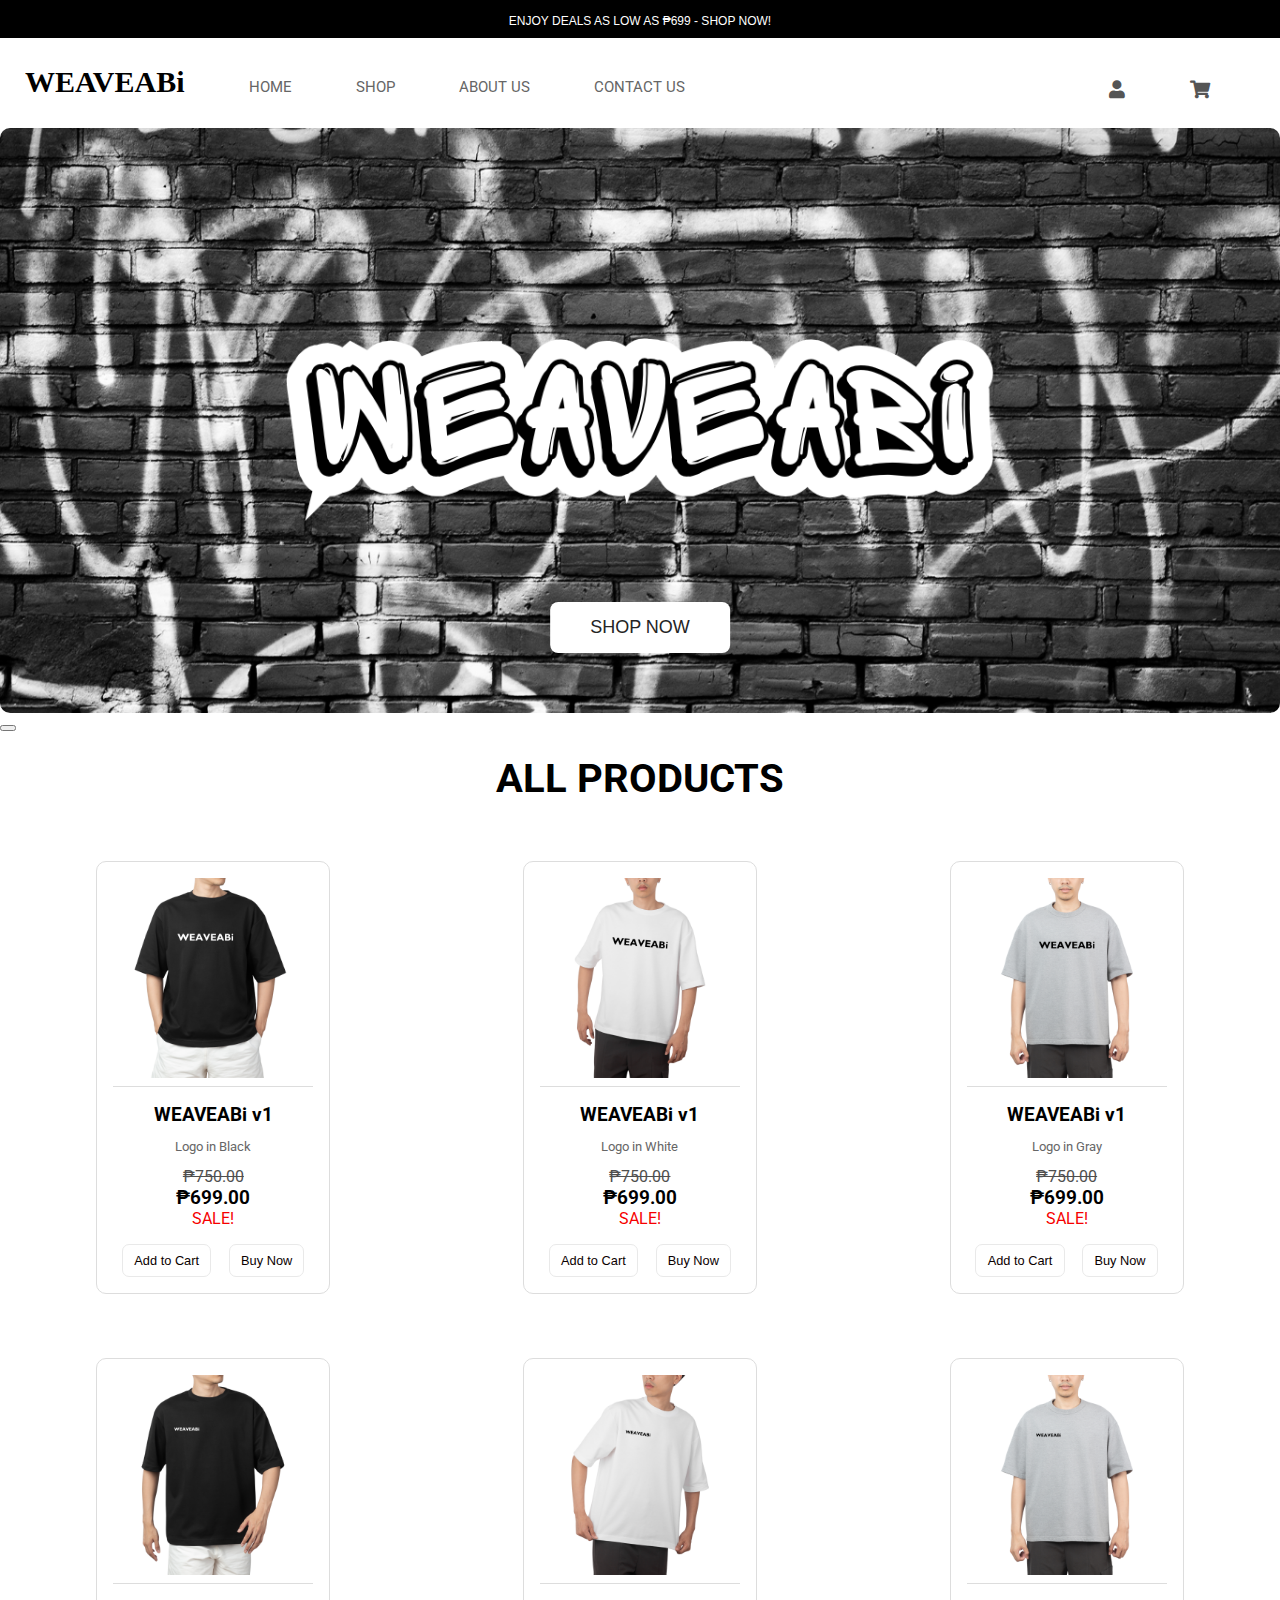
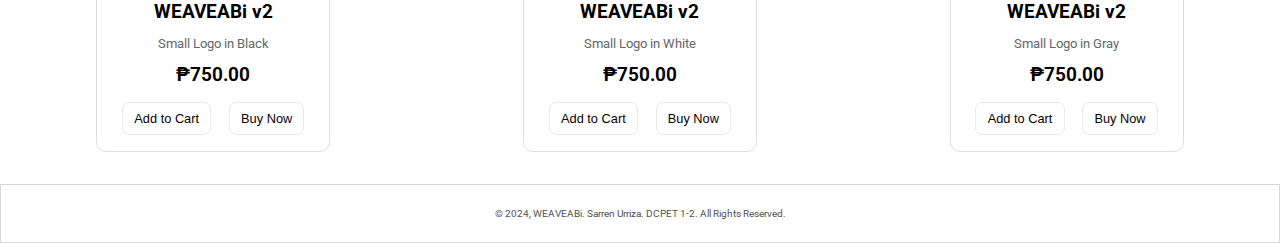
<file: index.html>
<!DOCTYPE html>
<html lang="en">
    <head>
        <meta charset="utf-8"/>
        <meta content="width=device-width, initial-scale=1.0" name="viewport">
        <title>Clothing Line</title>
        <link rel="stylesheet" href="style.css">
        <link rel="stylesheet" href="https://cdnjs.cloudflare.com/ajax/libs/font-awesome/5.15.3/css/all.min.css">
        <link href="https://fonts.googleapis.com/css2?family=Roboto:wght@400;700&display=swap" rel="stylesheet">
    </head>

    <body>
        <header>
            <a href="shop.html">ENJOY DEALS AS LOW AS ₱699 - SHOP NOW!</a>
        </header>

        <nav>
            <div>
            <a class="logo" href="index.html">WEAVEABi</a>
            <a href="index.html">HOME</a>
            <a href="shop.html">SHOP</a>
            <a href="about.html">ABOUT US</a>
            <a href="contact.html">CONTACT US</a>
            </div>
            <div class="icons">
            <a href="#"><i class="fas fa-user"></i></a>
            <a href="#"><i class="fas fa-shopping-cart"></i></a>
            </div>
        </nav>

        <div class="hero">
            <div class="hero-bg"></div>
            <div class="button"><button><a href="shop.html">SHOP NOW</a></button></div>
        </div>
        
        <div class="allproducts-container">
            <h1>ALL PRODUCTS</h1>
        </div>

        <section class="products">
            <div class="product">
                <img alt="A stylish red dress on a mannequin" height="300" src="clothes/WEAVEABi (2).png" width="300"/>
                <h2>WEAVEABi v1</h2>
                <p>Logo in Black</p>
                <div class="price">₱750.00</div>
                <div class="price1">₱699.00</div>
                <div class="price2">SALE!</div>
                <div class="buttons"><button>Add to Cart</button><button>Buy Now</button></div>
            </div>

            <div class="product">
                <img alt="A stylish red dress on a mannequin" height="300" src="clothes/WEAVEABi (3).png" width="300"/>
                <h2>WEAVEABi v1</h2>
                <p>Logo in White</p>
                <div class="price">₱750.00</div>
                <div class="price1">₱699.00</div>
                <div class="price2">SALE!</div>
                <div class="buttons"><button>Add to Cart</button><button>Buy Now</button></div>
            </div>
            
            <div class="product">
                <img alt="A stylish red dress on a mannequin" height="300" src="clothes/WEAVEABi (5).png" width="300"/>
                <h2>WEAVEABi v1</h2>
                <p>Logo in Gray</p>
                <div class="price">₱750.00</div>
                <div class="price1">₱699.00</div>
                <div class="price2">SALE!</div>
                <div class="buttons"><button>Add to Cart</button><button>Buy Now</button></div>
            </div>
        </section>

        <section class="products">
            <div class="product">
                <img alt="A stylish red dress on a mannequin" height="300" src="clothes/WEAVEABi (1).png" width="300"/>
                <h2>WEAVEABi v2</h2>
                <p> Small Logo in Black</p>
                <div class="price1">₱750.00</div>
                <div class="buttons"><button>Add to Cart</button><button>Buy Now</button></div>
            </div>

            <div class="product">
                <img alt="A stylish red dress on a mannequin" height="300" src="clothes/WEAVEABi (4).png" width="300"/>
                <h2>WEAVEABi v2</h2>
                <p>Small Logo in White</p>
                <div class="price1">₱750.00</div>
                <div class="buttons"><button>Add to Cart</button><button>Buy Now</button></div>
            </div>
            
            <div class="product">
                <img alt="A stylish red dress on a mannequin" height="300" src="clothes/WEAVEABi (6).png" width="300"/>
                <h2>WEAVEABi v2</h2>
                <p>Small Logo in Gray</p>
                <div class="price1">₱750.00</div>
                <div class="buttons"><button>Add to Cart</button><button>Buy Now</button></div>
            </div>
        </section>
  <footer>
   <p>
    © 2024, WEAVEABi. Sarren Urriza. DCPET 1-2. All Rights Reserved.
   </p>
  </footer>
 </body>
</html>
</file>
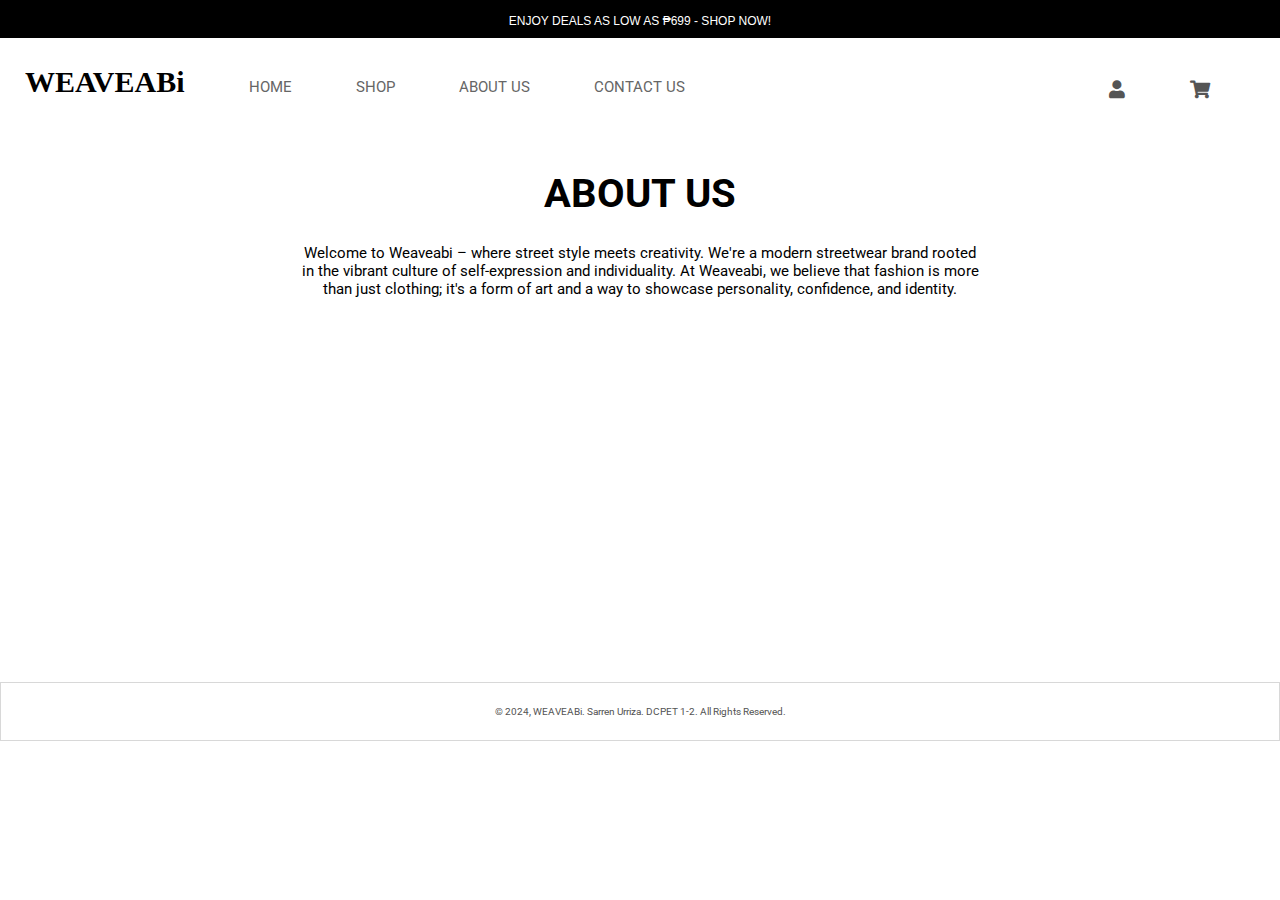
<file: about.html>
<!DOCTYPE html>
<html lang="en">
    <head>
        <meta charset="utf-8"/>
        <meta content="width=device-width, initial-scale=1.0" name="viewport">
        <title>Clothing Line</title>
        <link rel="stylesheet" href="style.css">
        <link rel="stylesheet" href="https://cdnjs.cloudflare.com/ajax/libs/font-awesome/5.15.3/css/all.min.css">
        <link href="https://fonts.googleapis.com/css2?family=Roboto:wght@400;700&display=swap" rel="stylesheet">
    </head>

    <body>
        <header>
            <a href="shop.html">ENJOY DEALS AS LOW AS ₱699 - SHOP NOW!</a>
        </header>

        <nav>
            <div>
            <a class="logo" href="index.html">WEAVEABi</a>
            <a href="index.html">HOME</a>
            <a href="shop.html">SHOP</a>
            <a href="about.html">ABOUT US</a>
            <a href="contact.html">CONTACT US</a>
            </div>
            <div class="icons">
            <a href="#"><i class="fas fa-user"></i></a>
            <a href="#"><i class="fas fa-shopping-cart"></i></a>
            </div>
        </nav>

        <div class="about">
            <h1>ABOUT US</h1>
        </div>

        <div class="about1">
            <p>Welcome to Weaveabi – where street style meets creativity. We're a modern streetwear brand rooted <br>in the vibrant culture of self-expression and individuality. At Weaveabi, we believe that fashion is more <br> than just clothing; it's a form of art and a way to showcase personality, confidence, and identity.</p>
        </div>
  <footer>
   <p>
    © 2024, WEAVEABi. Sarren Urriza. DCPET 1-2. All Rights Reserved.
   </p>
  </footer>
 </body>
</html>
</file>
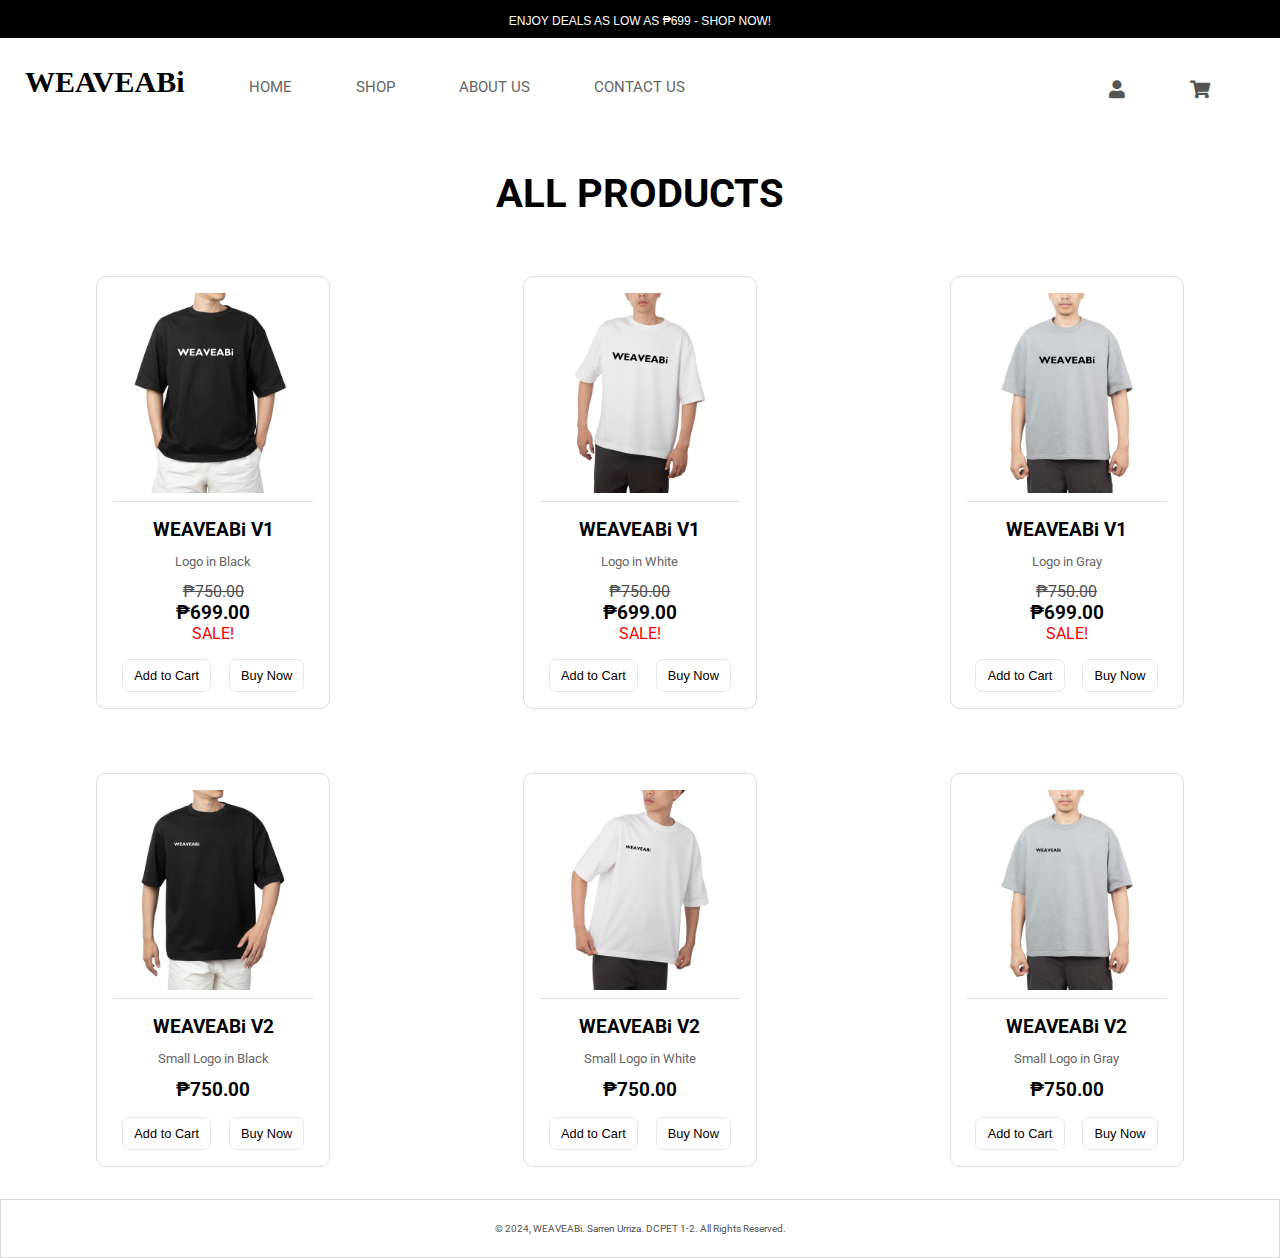
<file: shop.html>
<!DOCTYPE html>
<html lang="en">
    <head>
        <meta charset="utf-8"/>
        <meta content="width=device-width, initial-scale=1.0" name="viewport">
        <title>Clothing Line</title>
        <link rel="stylesheet" href="style.css">
        <link rel="stylesheet" href="https://cdnjs.cloudflare.com/ajax/libs/font-awesome/5.15.3/css/all.min.css">
        <link href="https://fonts.googleapis.com/css2?family=Roboto:wght@400;700&display=swap" rel="stylesheet">
    </head>

    <body>
        <header>
            <a href="shop.html">ENJOY DEALS AS LOW AS ₱699 - SHOP NOW!</a>
        </header>

        <nav>
            <div>
            <a class="logo" href="index.html">WEAVEABi</a>
            <a href="index.html">HOME</a>
            <a href="shop.html">SHOP</a>
            <a href="about.html">ABOUT US</a>
            <a href="contact.html">CONTACT US</a>
            </div>
            <div class="icons">
            <a href="#"><i class="fas fa-user"></i></a>
            <a href="#"><i class="fas fa-shopping-cart"></i></a>
            </div>
        </nav>

        <div class="allproducts-container">
            <h1>ALL PRODUCTS</h1>
        </div>

        <section class="products">
            <div class="product">
                <img alt="A stylish red dress on a mannequin" height="300" src="clothes/WEAVEABi (2).png" width="300"/>
                <h2>WEAVEABi V1</h2>
                <p>Logo in Black</p>
                <div class="price">₱750.00</div>
                <div class="price1">₱699.00</div>
                <div class="price2">SALE!</div>
                <div class="buttons"><button>Add to Cart</button><button>Buy Now</button></div>
            </div>

            <div class="product">
                <img alt="A stylish red dress on a mannequin" height="300" src="clothes/WEAVEABi (3).png" width="300"/>
                <h2>WEAVEABi V1</h2>
                <p>Logo in White</p>
                <div class="price">₱750.00</div>
                <div class="price1">₱699.00</div>
                <div class="price2">SALE!</div>
                <div class="buttons"><button>Add to Cart</button><button>Buy Now</button></div>
            </div>
            
            <div class="product">
                <img alt="A stylish red dress on a mannequin" height="300" src="clothes/WEAVEABi (5).png" width="300"/>
                <h2>WEAVEABi V1</h2>
                <p>Logo in Gray</p>
                <div class="price">₱750.00</div>
                <div class="price1">₱699.00</div>
                <div class="price2">SALE!</div>
                <div class="buttons"><button>Add to Cart</button><button>Buy Now</button></div>
            </div>
        </section>

        <section class="products">
            <div class="product">
                <img alt="A stylish red dress on a mannequin" height="300" src="clothes/WEAVEABi (1).png" width="300"/>
                <h2>WEAVEABi V2</h2>
                <p> Small Logo in Black</p>
                <div class="price1">₱750.00</div>
                <div class="buttons"><button>Add to Cart</button><button>Buy Now</button></div>
            </div>

            <div class="product">
                <img alt="A stylish red dress on a mannequin" height="300" src="clothes/WEAVEABi (4).png" width="300"/>
                <h2>WEAVEABi V2</h2>
                <p>Small Logo in White</p>
                <div class="price1">₱750.00</div>
                <div class="buttons"><button>Add to Cart</button><button>Buy Now</button></div>
            </div>
            
            <div class="product">
                <img alt="A stylish red dress on a mannequin" height="300" src="clothes/WEAVEABi (6).png" width="300"/>
                <h2>WEAVEABi V2</h2>
                <p>Small Logo in Gray</p>
                <div class="price1">₱750.00</div>
                <div class="buttons"><button>Add to Cart</button><button>Buy Now</button></div>
            </div>
        </section>

  <footer>
   <p>
    © 2024, WEAVEABi. Sarren Urriza. DCPET 1-2. All Rights Reserved.
   </p>
  </footer>
 </body>
</html>
</file>
<file: style.css>
body {
    font-family: 'Roboto', sans-serif;
    margin: 0;
    padding: 0;
    box-sizing: border-box;
}
header {
    background-color: rgb(0, 0, 0);
    color: #fff;
    padding: 0.6rem 0;
    text-align: center;
    position: relative;
}
header a {
    font-family: Arial, Helvetica, sans-serif;
    font-size: 12px;
    font-weight: 100;
    text-decoration: none;
    color: #fff;
}
header a:hover {
    text-decoration: underline;
    font-weight: 600;
}
nav {
    display: flex;
    justify-content:space-between;
    background-color: #ffffff;
    padding: 1.7rem 0;
    position: sticky;
}
nav a {
    color: #666666;
    margin: 0px 35px 0 25px;
    text-decoration: solid;
    font-size: 15px;
    font-weight: 400;
}
nav a:hover {
    text-decoration: underline;
    color: #000000;
    font-weight: 600;
}
nav .logo {
    font-family:'Gill Sans MT';
    font-size: 30px;
    font-weight: 700;
    text-decoration: none;
    color: #000000;
}
nav .logo:hover{
    text-decoration: none;
}
nav .icons {
    display: flex;
    gap: 5px;
    margin-top: 15px;
    margin-left: 0;
    margin-right: 35px;

}
nav a i {
    font-size: 18px;
    color: #555;
}
.hero { 
    position: relative;
    width: cover;
    height: 585px;
}
.hero-bg {
    width: 100%;
    height: 100%;
    background-image: url(template/WEAVEABi.png);
    background-size: cover;
    background-position: center;
    border-radius: 10px;
}
.hero .button a {
    position: absolute;
    bottom: 60px;
    left: 50%;
    transform: translateX(-50%);
    background-color: #ffffff;
    color: rgb(36, 36, 36);
    padding: 15px 40px;
    border: none;
    border-radius: 8px;
    text-decoration: none;
    font-size: 18px;
}
.hero button a:hover {
    box-shadow: 0 4px 8px rgba(255, 255, 255, 0.9);
}
.allproducts-container {
    text-align: center;
    font-size: 20px;
    padding-top: 1rem;
    }
.products {
    display: flex;
    flex-wrap: wrap;
    justify-content: space-around;
    padding: 1rem 0;
}
.product {
    border: 1px solid #ddd;
    border-radius: 10px;
    margin: 1rem 0;
    width: 200px;
    text-align: center;
    padding: 1rem;
}
.product img {
    width: 100%;
    height: auto;
    border-bottom: 1px solid #ddd;
    padding-bottom: 0.5rem;
}
.product h2 {
    font-size: 1.2rem;
    margin: 12px;
}
.product p {
    font-size: 0.8rem;
    color: #666;
}
.product .price {
    font-size: 1rem;
    color: #4f4f4f;
    margin: 0;
    text-decoration: line-through;
}
.product .price1 {
    font-size: 1.2rem;
    font-weight: 650;
    color: #000000;
    margin: 0;
}
.product .price2 {
    font-size: 1rem;
    font-weight: 650s;
    color: #f60000;
    margin: 0;
}
.product .buttons {
    display: flex;
    justify-content: space-around;
    margin-top: 1rem;
}
.product .buttons button {
    font-size: 0.8rem;
    background-color: #ffffff;
    color: #0a0000;
    border: #e9e9e9 1px solid;
    padding: 0.5rem 0.7rem;
    cursor: pointer;
    border-radius: 7px;
}
.product .buttons button:hover {
    transform: translateY(-3px);
    box-shadow: 0 5px 10px rgba(0, 0, 0, 0.2);
}
footer {
    background-color: #ffffff;
    color: #545454;
    text-align: center;
    padding: 0.8rem 0;
    border:#d8d8d8 1px solid;
    font-size: 10px;
}
.about {
    text-align: center;
    font-size: 20px;
    padding-top: 1rem;
}
.about1 {
    text-align: center;
    font-size: 15px;
    margin-bottom: 24rem;
}
.contact {
    text-align: center;
    font-size: 20px;
    padding-top: 1rem;
}
.container {
    width: 600px;
    margin: 0 auto;
    padding-top: 25px;
}
.form-group {
    font-size: 15px;
    margin-bottom: 15px;
}
.form-group input, .form-group textarea {
    font-size: 15px;
    width: 100%;
    padding: 8px;
    border: 1px solid #000;
    box-sizing: border-box;
}
.form-group label {
    display: block;
    margin-bottom: 5px;
    font-weight: bold;
}
.form-group-half {
    display: inline-block;
    width: 48%;
}
.form-group-half:first-child {
    margin-right: 4%;
}
.submit-btn {
    background-color: #d32f2f;
    color: #fff;
    padding: 10px 20px;
    border: none;
    cursor: pointer;
    font-size: 13px;
    border-radius: 5px;
    margin-bottom: 1rem;
}
.submit-btn:hover {
    transform: translateY(-3px);
    box-shadow: 0 5px 10px rgba(0, 0, 0, 0.2); 
}
</file>
